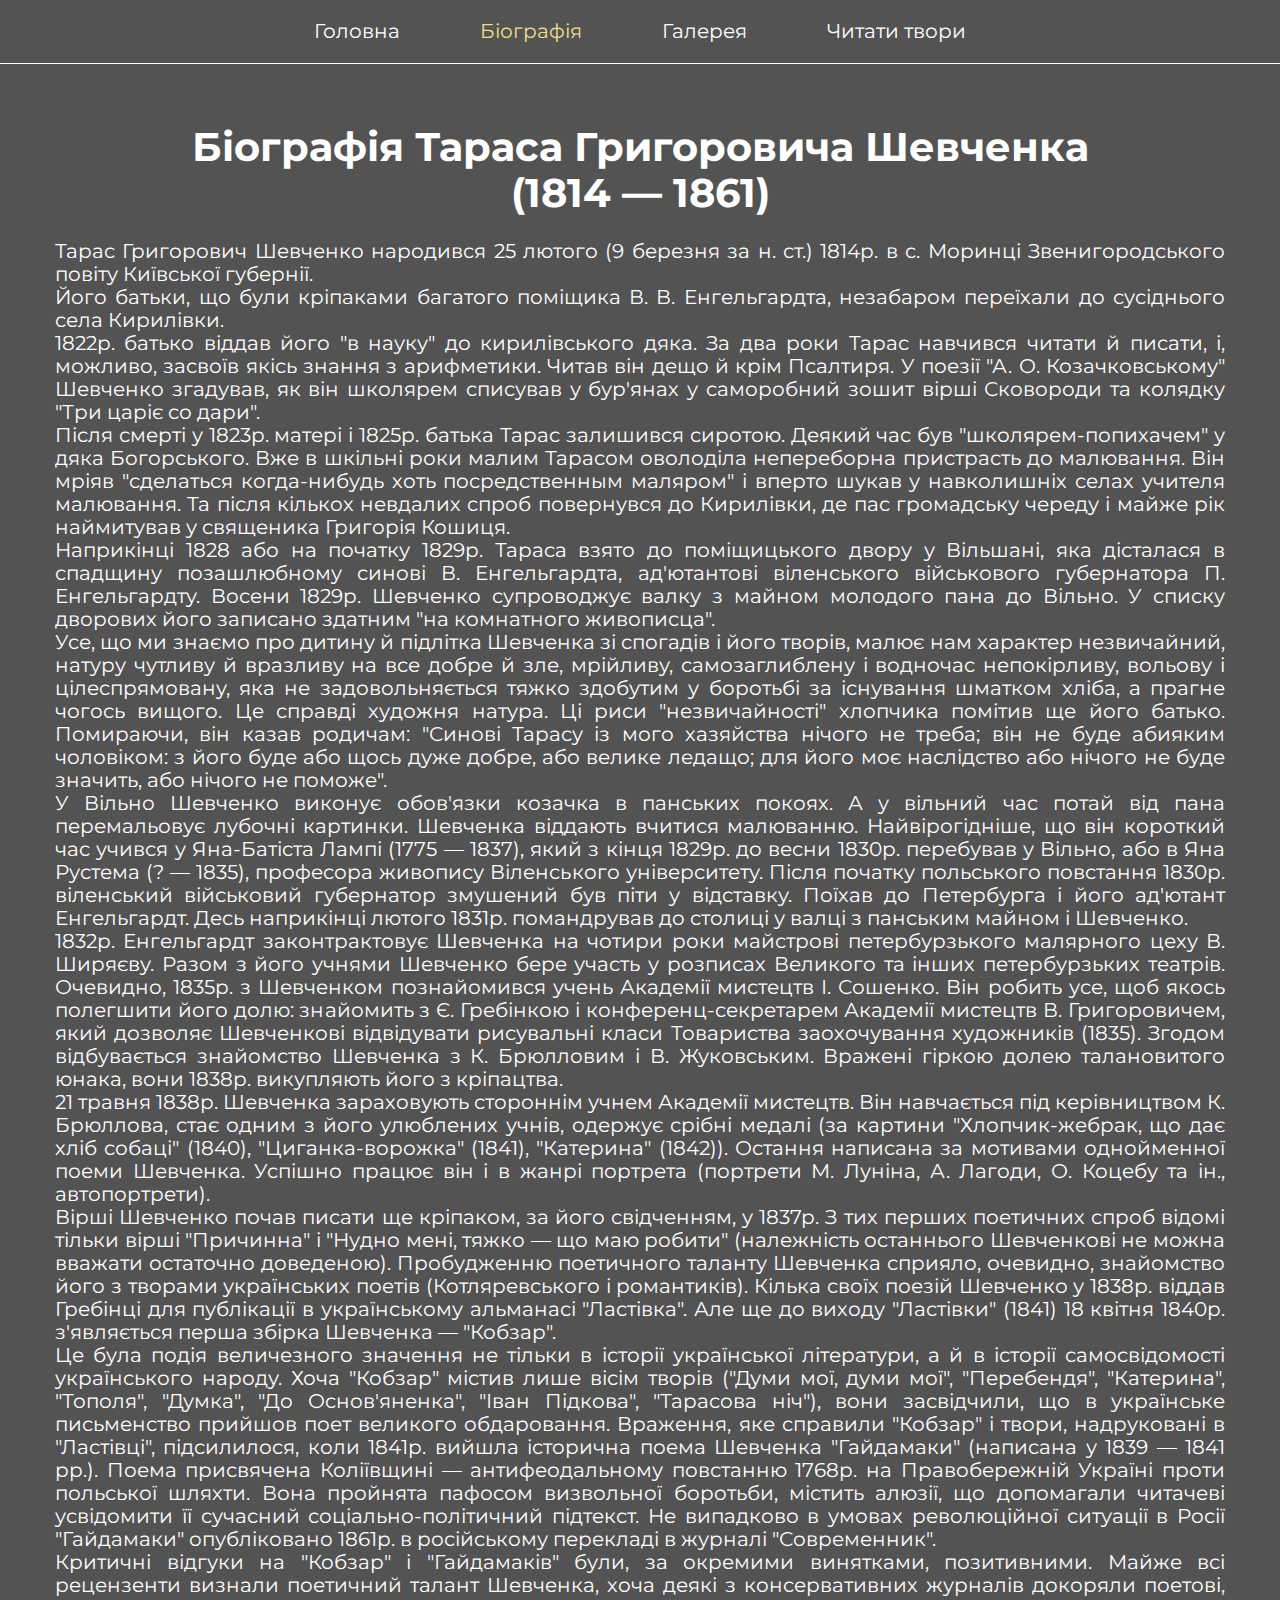
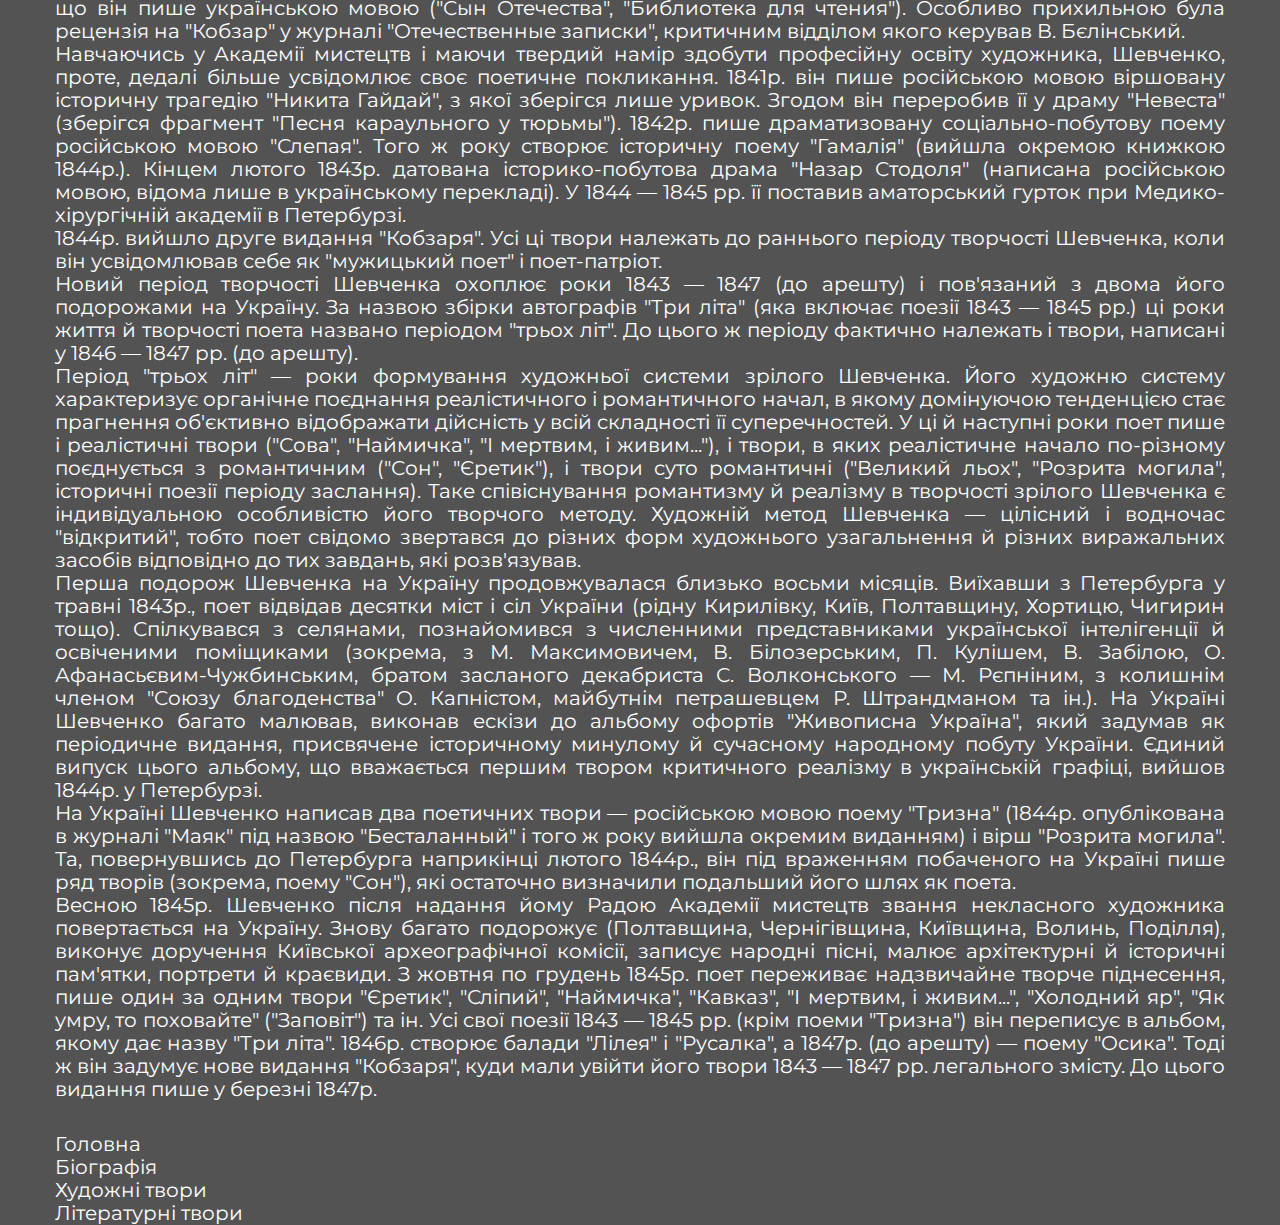
<file: pages/bio.html>
<!DOCTYPE html>
<html lang="uk">
  <head>
    <meta charset="UTF-8" />
    <meta name="viewport" content="width=device-width, initial-scale=1.0" />
    <title>Document</title>
    <link
      rel="stylesheet"
      href="https://cdnjs.cloudflare.com/ajax/libs/modern-normalize/1.0.0/modern-normalize.min.css"
    />
    <link
      href="https://fonts.googleapis.com/css2?family=Montserrat:wght@300;400;500;600;700;800;900&family=Seymour+One&display=swap"
      rel="stylesheet"
    />
    <link rel="stylesheet" href="../css/main.css" />
  </head>
  <body>
    <header>
      <div class="container header">
        <nav>
          <a class="header__link" href="../index.html">Головна</a>
          <a class="header__link current" href="./bio.html">Біографія</a>
          <a class="header__link" href="./gallery.html">Галерея</a>
          <a class="header__link" href="./poems.html">Читати твори</a>
        </nav>
      </div>
    </header>
    <main>
      <section class="bio">
        <div class="container">
          <h1 class="bio__title">
            Біографія Тараса Григоровича Шевченка <br />
            (1814 — 1861)
          </h1>
          <div class="bio__content">
            <p>
              Тарас Григорович Шевченко народився 25 лютого (9 березня за н.
              ст.) 1814р. в с. Моринці Звенигородського повіту Київської
              губернії.
              <br />
              Його батьки, що були кріпаками багатого поміщика В. В.
              Енгельгардта, незабаром переїхали до сусіднього села Кирилівки.
              <br />

              1822р. батько віддав його "в науку" до кирилівського дяка. За два
              роки Тарас навчився читати й писати, і, можливо, засвоїв якісь
              знання з арифметики. Читав він дещо й крім Псалтиря. У поезії "А.
              О. Козачковському" Шевченко згадував, як він школярем списував у
              бур'янах у саморобний зошит вірші Сковороди та колядку "Три царіє
              со дари".
            </p>
            <p>
              Після смерті у 1823р. матері і 1825р. батька Тарас залишився
              сиротою. Деякий час був "школярем-попихачем" у дяка Богорського.
              Вже в шкільні роки малим Тарасом оволоділа непереборна пристрасть
              до малювання. Він мріяв "сделаться когда-нибудь хоть
              посредственным маляром" і вперто шукав у навколишніх селах учителя
              малювання. Та після кількох невдалих спроб повернувся до
              Кирилівки, де пас громадську череду і майже рік наймитував у
              священика Григорія Кошиця. <br />

              Наприкінці 1828 або на початку 1829р. Тараса взято до поміщицького
              двору у Вільшані, яка дісталася в спадщину позашлюбному синові В.
              Енгельгардта, ад'ютантові віленського військового губернатора П.
              Енгельгардту. Восени 1829р. Шевченко супроводжує валку з майном
              молодого пана до Вільно. У списку дворових його записано здатним
              "на комнатного живописца". <br />

              Усе, що ми знаємо про дитину й підлітка Шевченка зі спогадів і
              його творів, малює нам характер незвичайний, натуру чутливу й
              вразливу на все добре й зле, мрійливу, самозаглиблену і водночас
              непокірливу, вольову і цілеспрямовану, яка не задовольняється
              тяжко здобутим у боротьбі за існування шматком хліба, а прагне
              чогось вищого. Це справді художня натура. Ці риси "незвичайності"
              хлопчика помітив ще його батько. Помираючи, він казав родичам:
              "Синові Тарасу із мого хазяйства нічого не треба; він не буде
              абияким чоловіком: з його буде або щось дуже добре, або велике
              ледащо; для його моє наслідство або нічого не буде значить, або
              нічого не поможе".
            </p>
            <p>
              У Вільно Шевченко виконує обов'язки козачка в панських покоях. А у
              вільний час потай від пана перемальовує лубочні картинки. Шевченка
              віддають вчитися малюванню. Найвірогідніше, що він короткий час
              учився у Яна-Батіста Лампі (1775 — 1837), який з кінця 1829р. до
              весни 1830р. перебував у Вільно, або в Яна Рустема (? — 1835),
              професора живопису Віленського університету. Після початку
              польського повстання 1830р. віленський військовий губернатор
              змушений був піти у відставку. Поїхав до Петербурга і його
              ад'ютант Енгельгардт. Десь наприкінці лютого 1831р. помандрував до
              столиці у валці з панським майном і Шевченко.
            </p>
            <p>
              1832р. Енгельгардт законтрактовує Шевченка на чотири роки
              майстрові петербурзького малярного цеху В. Ширяєву. Разом з його
              учнями Шевченко бере участь у розписах Великого та інших
              петербурзьких театрів. Очевидно, 1835р. з Шевченком познайомився
              учень Академії мистецтв І. Сошенко. Він робить усе, щоб якось
              полегшити його долю: знайомить з Є. Гребінкою і
              конференц-секретарем Академії мистецтв В. Григоровичем, який
              дозволяє Шевченкові відвідувати рисувальні класи Товариства
              заохочування художників (1835). Згодом відбувається знайомство
              Шевченка з К. Брюлловим і В. Жуковським. Вражені гіркою долею
              талановитого юнака, вони 1838р. викупляють його з кріпацтва.
            </p>
            <p>
              21 травня 1838р. Шевченка зараховують стороннім учнем Академії
              мистецтв. Він навчається під керівництвом К. Брюллова, стає одним
              з його улюблених учнів, одержує срібні медалі (за картини
              "Хлопчик-жебрак, що дає хліб собаці" (1840), "Циганка-ворожка"
              (1841), "Катерина" (1842)). Остання написана за мотивами
              однойменної поеми Шевченка. Успішно працює він і в жанрі портрета
              (портрети М. Луніна, А. Лагоди, О. Коцебу та ін., автопортрети).
            </p>
            <p>
              Вірші Шевченко почав писати ще кріпаком, за його свідченням, у
              1837р. З тих перших поетичних спроб відомі тільки вірші "Причинна"
              і "Нудно мені, тяжко — що маю робити" (належність останнього
              Шевченкові не можна вважати остаточно доведеною). Пробудженню
              поетичного таланту Шевченка сприяло, очевидно, знайомство його з
              творами українських поетів (Котляревського і романтиків). Кілька
              своїх поезій Шевченко у 1838р. віддав Гребінці для публікації в
              українському альманасі "Ластівка". Але ще до виходу "Ластівки"
              (1841) 18 квітня 1840р. з'являється перша збірка Шевченка —
              "Кобзар". <br />

              Це була подія величезного значення не тільки в історії української
              літератури, а й в історії самосвідомості українського народу. Хоча
              "Кобзар" містив лише вісім творів ("Думи мої, думи мої",
              "Перебендя", "Катерина", "Тополя", "Думка", "До Основ'яненка",
              "Іван Підкова", "Тарасова ніч"), вони засвідчили, що в українське
              письменство прийшов поет великого обдаровання. Враження, яке
              справили "Кобзар" і твори, надруковані в "Ластівці", підсилилося,
              коли 1841р. вийшла історична поема Шевченка "Гайдамаки" (написана
              у 1839 — 1841 рр.). Поема присвячена Коліївщині — антифеодальному
              повстанню 1768р. на Правобережній Україні проти польської шляхти.
              Вона пройнята пафосом визвольної боротьби, містить алюзії, що
              допомагали читачеві усвідомити її сучасний соціально-політичний
              підтекст. Не випадково в умовах революційної ситуації в Росії
              "Гайдамаки" опубліковано 1861р. в російському перекладі в журналі
              "Современник". <br />

              Критичні відгуки на "Кобзар" і "Гайдамаків" були, за окремими
              винятками, позитивними. Майже всі рецензенти визнали поетичний
              талант Шевченка, хоча деякі з консервативних журналів докоряли
              поетові, що він пише українською мовою ("Сын Отечества",
              "Библиотека для чтения"). Особливо прихильною була рецензія на
              "Кобзар" у журналі "Отечественные записки", критичним відділом
              якого керував В. Бєлінський. <br />

              Навчаючись у Академії мистецтв і маючи твердий намір здобути
              професійну освіту художника, Шевченко, проте, дедалі більше
              усвідомлює своє поетичне покликання. 1841р. він пише російською
              мовою віршовану історичну трагедію "Никита Гайдай", з якої
              зберігся лише уривок. Згодом він переробив її у драму "Невеста"
              (зберігся фрагмент "Песня караульного у тюрьмы"). 1842р. пише
              драматизовану соціально-побутову поему російською мовою "Слепая".
              Того ж року створює історичну поему "Гамалія" (вийшла окремою
              книжкою 1844р.). Кінцем лютого 1843р. датована історико-побутова
              драма "Назар Стодоля" (написана російською мовою, відома лише в
              українському перекладі). У 1844 — 1845 рр. її поставив аматорський
              гурток при Медико-хірургічній академії в Петербурзі. <br />

              1844р. вийшло друге видання "Кобзаря". Усі ці твори належать до
              раннього періоду творчості Шевченка, коли він усвідомлював себе як
              "мужицький поет" і поет-патріот. <br />

              Новий період творчості Шевченка охоплює роки 1843 — 1847 (до
              арешту) і пов'язаний з двома його подорожами на Україну. За назвою
              збірки автографів "Три літа" (яка включає поезії 1843 — 1845 рр.)
              ці роки життя й творчості поета названо періодом "трьох літ". До
              цього ж періоду фактично належать і твори, написані у 1846 — 1847
              рр. (до арешту). <br />

              Період "трьох літ" — роки формування художньої системи зрілого
              Шевченка. Його художню систему характеризує органічне поєднання
              реалістичного і романтичного начал, в якому домінуючою тенденцією
              стає прагнення об'єктивно відображати дійсність у всій складності
              її суперечностей. У ці й наступні роки поет пише і реалістичні
              твори ("Сова", "Наймичка", "І мертвим, і живим..."), і твори, в
              яких реалістичне начало по-різному поєднується з романтичним
              ("Сон", "Єретик"), і твори суто романтичні ("Великий льох",
              "Розрита могила", історичні поезії періоду заслання). Таке
              співіснування романтизму й реалізму в творчості зрілого Шевченка є
              індивідуальною особливістю його творчого методу. Художній метод
              Шевченка — цілісний і водночас "відкритий", тобто поет свідомо
              звертався до різних форм художнього узагальнення й різних
              виражальних засобів відповідно до тих завдань, які розв'язував.
            </p>
            <p>
              Перша подорож Шевченка на Україну продовжувалася близько восьми
              місяців. Виїхавши з Петербурга у травні 1843р., поет відвідав
              десятки міст і сіл України (рідну Кирилівку, Київ, Полтавщину,
              Хортицю, Чигирин тощо). Спілкувався з селянами, познайомився з
              численними представниками української інтелігенції й освіченими
              поміщиками (зокрема, з М. Максимовичем, В. Білозерським, П.
              Кулішем, В. Забілою, О. Афанасьєвим-Чужбинським, братом засланого
              декабриста С. Волконського — М. Рєпніним, з колишнім членом "Союзу
              благоденства" О. Капністом, майбутнім петрашевцем Р. Штрандманом
              та ін.). На Україні Шевченко багато малював, виконав ескізи до
              альбому офортів "Живописна Україна", який задумав як періодичне
              видання, присвячене історичному минулому й сучасному народному
              побуту України. Єдиний випуск цього альбому, що вважається першим
              твором критичного реалізму в українській графіці, вийшов 1844р. у
              Петербурзі. <br />

              На Україні Шевченко написав два поетичних твори — російською мовою
              поему "Тризна" (1844р. опублікована в журналі "Маяк" під назвою
              "Бесталанный" і того ж року вийшла окремим виданням) і вірш
              "Розрита могила". Та, повернувшись до Петербурга наприкінці лютого
              1844р., він під враженням побаченого на Україні пише ряд творів
              (зокрема, поему "Сон"), які остаточно визначили подальший його
              шлях як поета.
              <br />

              Весною 1845р. Шевченко після надання йому Радою Академії мистецтв
              звання некласного художника повертається на Україну. Знову багато
              подорожує (Полтавщина, Чернігівщина, Київщина, Волинь, Поділля),
              виконує доручення Київської археографічної комісії, записує
              народні пісні, малює архітектурні й історичні пам'ятки, портрети й
              краєвиди. З жовтня по грудень 1845р. поет переживає надзвичайне
              творче піднесення, пише один за одним твори "Єретик", "Сліпий",
              "Наймичка", "Кавказ", "І мертвим, і живим...", "Холодний яр", "Як
              умру, то поховайте" ("Заповіт") та ін. Усі свої поезії 1843 — 1845
              рр. (крім поеми "Тризна") він переписує в альбом, якому дає назву
              "Три літа". 1846р. створює балади "Лілея" і "Русалка", а 1847р.
              (до арешту) — поему "Осика". Тоді ж він задумує нове видання
              "Кобзаря", куди мали увійти його твори 1843 — 1847 рр. легального
              змісту. До цього видання пише у березні 1847р.
            </p>
          </div>
        </div>
      </section>
    </main>
    <footer>
      <div class="container">
        <ul>
          <li><a class="link" href="../index.html">Головна</a></li>
          <li><a class="link" href="./bio.html">Біографія</a></li>
          <li><a class="link" href="./gallery.html">Художні твори</a></li>
          <li><a class="link" href="./poems.html">Літературні твори</a></li>
        </ul>
      </div>
    </footer>
  </body>
</html>
</file>
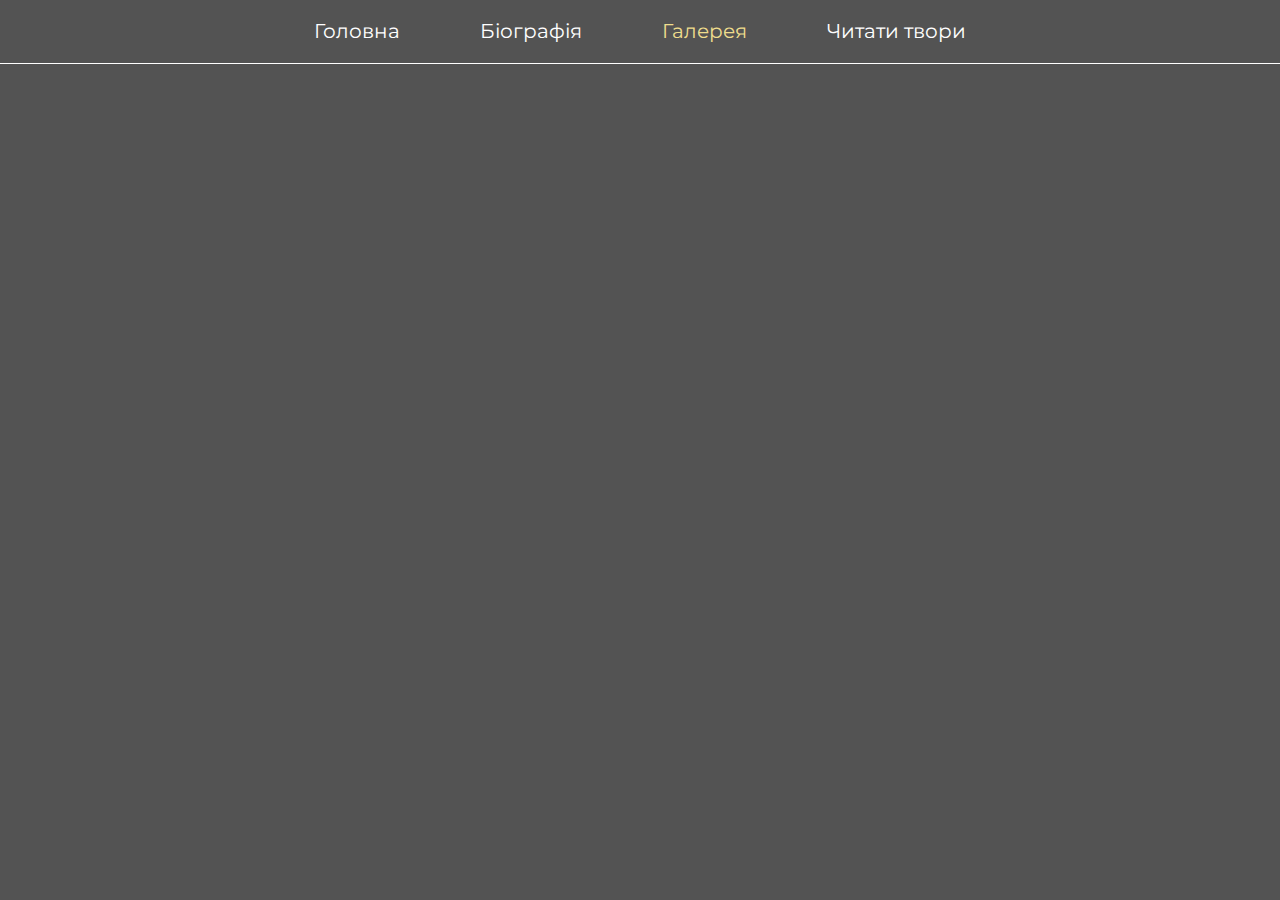
<file: pages/gallery.html>
<!DOCTYPE html>
<html lang="en">
  <head>
    <meta charset="UTF-8" />
    <meta name="viewport" content="width=device-width, initial-scale=1.0" />
    <title>Document</title>
    <link
      rel="stylesheet"
      href="https://cdnjs.cloudflare.com/ajax/libs/modern-normalize/1.0.0/modern-normalize.min.css"
    />
    <link
      href="https://fonts.googleapis.com/css2?family=Montserrat:wght@300;400;500;600;700;800;900&family=Seymour+One&display=swap"
      rel="stylesheet"
    />
    <link rel="stylesheet" href="../css/main.css" />
  </head>
  <body>
    <header>
      <div class="container header">
        <nav>
          <a class="header__link" href="../index.html">Головна</a>
          <a class="header__link" href="./bio.html">Біографія</a>
          <a class="header__link current" href="./gallery.html">Галерея</a>
          <a class="header__link" href="./poems.html">Читати твори</a>
        </nav>
      </div>
    </header>
    <main>
      <section class="hero">
        <div class="container"></div>
      </section>
      <section class="bio">
        <div class="container"></div>
      </section>
      <section class="poems">
        <div class="container"></div>
      </section>
      <section class="gallery">
        <div class="container"></div>
      </section>
    </main>
    <footer></footer>
  </body>
</html>
</file>
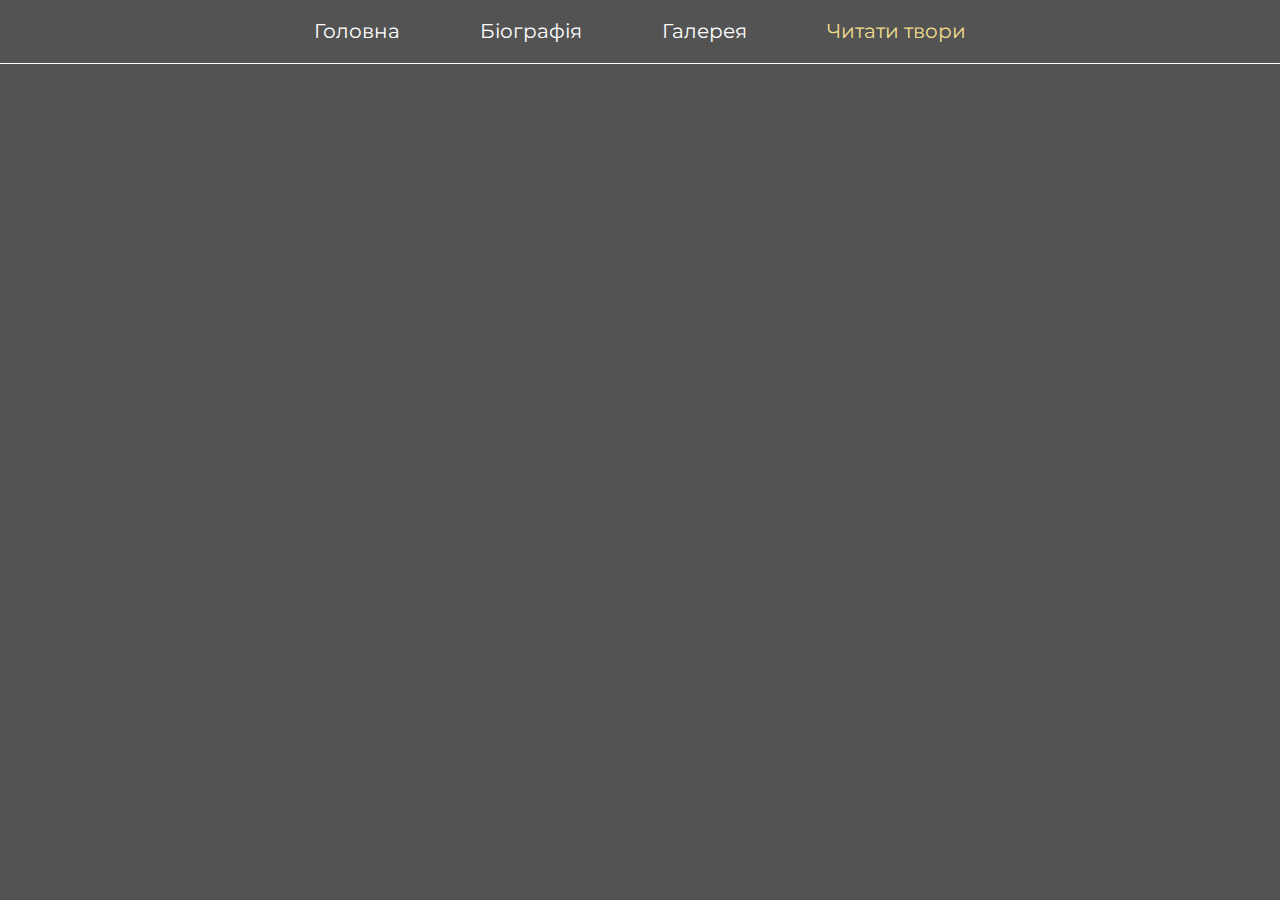
<file: pages/poems.html>
<!DOCTYPE html>
<html lang="en">
  <head>
    <meta charset="UTF-8" />
    <meta name="viewport" content="width=device-width, initial-scale=1.0" />
    <title>Document</title>
    <link
      rel="stylesheet"
      href="https://cdnjs.cloudflare.com/ajax/libs/modern-normalize/1.0.0/modern-normalize.min.css"
    />
    <link
      href="https://fonts.googleapis.com/css2?family=Montserrat:wght@300;400;500;600;700;800;900&family=Seymour+One&display=swap"
      rel="stylesheet"
    />
    <link rel="stylesheet" href="../css/main.css" />
  </head>
  <body>
    <header>
      <div class="container header">
        <nav>
          <a class="header__link" href="../index.html">Головна</a>
          <a class="header__link" href="./bio.html">Біографія</a>
          <a class="header__link" href="./gallery.html">Галерея</a>
          <a class="header__link current" href="./poems.html">Читати твори</a>
        </nav>
      </div>
    </header>
    <main>
      <section class="poems">
        <div class="container">
          <ul class="poems__list"></ul>
          <div id="modal" class="modal">
            <div class="modal-content">
              <span class="closeBtn">&times;</span>
              <h2 class="poem-title"></h2>
              <p class="poem-text"></p>
            </div>
          </div>
        </div>
      </section>
    </main>
    <footer></footer>
    <script src="../js/fetchPoems.js"></script>
    <script src="../js/modal.js"></script>
  </body>
</html>
</file>
<file: css/main.css>
:root {
  --text-main: #fff;
  --bg: #535353;
  --hover: #EFDD8D;
  --font: "Montserrat", sans-serif;
}

h1,
h2,
h3 {
  margin: 0;
  padding: 0;
}

img {
  display: block;
  max-width: 100%;
  height: auto;
  margin: 0;
  padding: 0;
}

ul {
  list-style: none;
  margin-top: 0;
  margin-bottom: 0;
  padding-left: 0;
}

p {
  margin-top: 0;
  margin-bottom: 0;
}

a {
  text-decoration: none;
  color: inherit;
}

body {
  background-color: var(--bg);
  color: var(--text-main);
  font-family: var(--font);
  font-size: 20px;
}

.current {
  color: var(--hover);
}

.link:hover,
.link:focus {
  color: var(--hover);
  transition: 350ms color ease-in-out;
}

.container {
  margin-right: auto;
  margin-left: auto;
  padding-left: 15px;
  padding-right: 15px;
}
@media screen and (min-width: 480px) {
  .container {
    width: 480px;
  }
}
@media screen and (min-width: 768px) {
  .container {
    width: 768px;
  }
}
@media screen and (min-width: 1200px) {
  .container {
    width: 1200px;
  }
}

.header {
  display: flex;
  justify-content: center;
  font-family: var(--font);
  padding: 20px 0;
}

header {
  border-bottom: 1px solid var(--text-main);
}

nav {
  display: flex;
  justify-content: center;
  gap: 80px;
  font-size: 20px;
}

.hero {
  padding: 0;
  margin: 0;
  font-family: var(--font);
}
.hero__title {
  font-size: 40px;
  margin-bottom: 12px;
}
.hero__poem {
  font-size: 24px;
  padding-top: 12px;
  border-top: 1px solid var(--text-main);
}
.hero__content {
  display: flex;
  align-items: center;
  gap: 84px;
}
.hero__textbox {
  padding: 0;
}

.arrow {
  border: 1px solid var(--text-main);
  padding: 5px 25px;
  width: 80px;
  height: 80px;
  border-radius: 6px;
}

.modal {
  display: none;
  position: fixed;
  z-index: 1;
  left: 0;
  top: 0;
  width: 100%;
  height: 100%;
  background-color: rgba(0, 0, 0, 0.5);
}

.modal-content {
  background-color: #fefefe;
  margin: 15% auto;
  padding: 20px;
  border: 1px solid #888;
  width: 80%;
  max-width: 800px;
}

.closeBtn {
  color: #aaa;
  float: right;
  font-size: 28px;
  font-weight: bold;
}

.closeBtn:hover,
.closeBtn:focus {
  color: black;
  text-decoration: none;
  cursor: pointer;
}

.bio {
  margin-top: 60px;
}
.bio__content p {
  text-align: justify;
  font-size: 20px;
}
.bio__content {
  margin-bottom: 32px;
}
.bio__title {
  text-align: center;
  margin-bottom: 24px;
}/*# sourceMappingURL=main.css.map */
</file>
